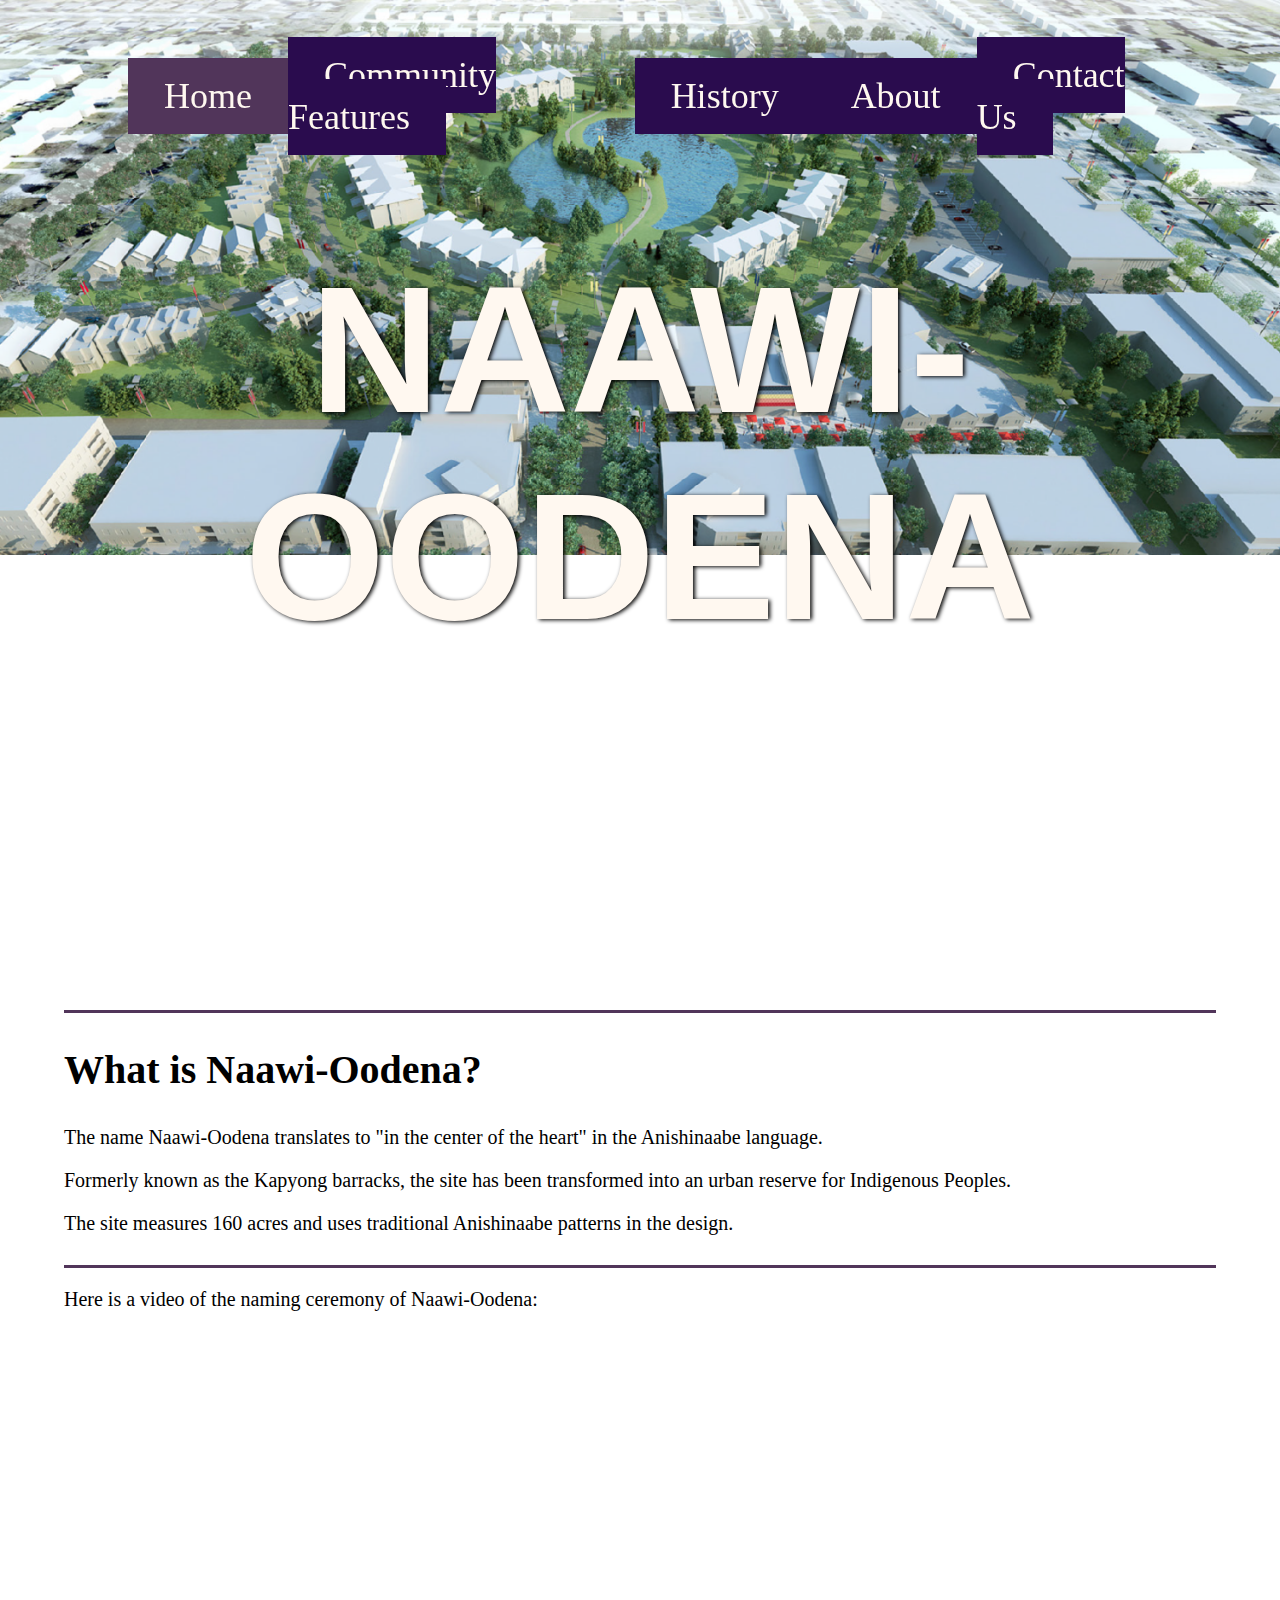
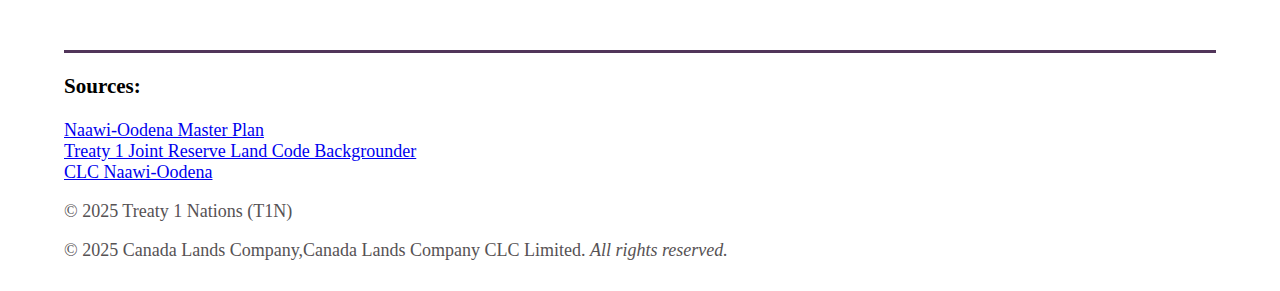
<file: index.html>
<!DOCTYPE html>
<html lang="en">
<head>
    <meta charset="UTF-8">
    <meta name="viewport" content="width=device-width, initial-scale=1.0">
    <title>Naawi-Oodena</title>
    <link rel="stylesheet" href="css/external.css">
    <style>
        /*
        Creates a 2% margin to the top and bottom of the website, and a 5% margin to the left and right.
        Gives background image of naawi-oodena with no repetition, makes width of background fill page and sets height to auto.
        Gives background color of floral white.
        */
        body {
            margin: 2% 5%;
            background: url(images/naawioodena.png) no-repeat;
            background-size: 100% auto;
        }
        /*Makes text color black*/
        main {
            color: black;
        }
        /*Displays list in nav as flex, flex-wrap value as no wrap.
        Justify content value is center, as well as align content and align items.
        Removes list styling*/
        nav {
            position: sticky;
            top: 0;
            padding: 12px 24px;
        }
        nav ul{
            display: flex;
            flex-wrap: nowrap;
            justify-content: center;
            align-items: center;
            list-style-type: none;
        }
        /*Gives list content a background of white and a font size of 36px*/
        nav ul li {
            font-size: 36px;
        }
        /*Removes underline from links within the list which is in the nav*/
        nav ul li a {
            text-decoration: none;
            background-color: #2A0C4E;
            color:#FFF8F0;
            padding: 18px 36px;
        }
        nav ul li a:hover {
            background-color: #FFF8F0;
            color: #2A0C4E;
        }
        #oodena {
            float: right;
            width: 720px;
            margin: 20px 10px;
        }
        footer p {
            color: #565254;
        }
    </style>
</head>
<body>
    <main>
        <header>
            <!--Navigation bar-->
            <nav>
                <!--Unordered list-->
                <ul>
                    <!--List content, links to other pages... Link to home page has a class with "active" as the value-->
                    <li><a class="active" href="index.html">Home</a></li>
                    <li><a href="community-features.html">Community Features</a></li>
                    <li><a href="history.html">History</a></li>
                    <li><a href="about.html">About</a></li>
                    <li><a href="contact-us.html">Contact Us</a></li>
                </ul>
            </nav>
            <!--Largest heading-->
            <h1>NAAWI-OODENA</h1>
        </header>
        <section>
            <h2>What is Naawi-Oodena?</h2>
            <p>
                The name Naawi-Oodena translates to "in the center of the heart" in the Anishinaabe language.
            </p>
            <p>
                Formerly known as the Kapyong barracks, the site has been transformed into an urban reserve for Indigenous Peoples.
            </p>
            <p>
                The site measures 160 acres and uses traditional Anishinaabe patterns in the design.
            </p>
        </section>
        <section class="lastsection">
            <p>Here is a video of the naming ceremony of Naawi-Oodena:</p>
            <iframe width="560" height="315" src="https://www.youtube.com/embed/GfUGDEJbd1E?si=3f5zK7rxTpQQH7RN" title="YouTube video player" frameborder="0" allow="accelerometer; autoplay; clipboard-write; encrypted-media; gyroscope; picture-in-picture; web-share" referrerpolicy="strict-origin-when-cross-origin" allowfullscreen></iframe>
        </section>
    </main>
    <footer>
        <h3>Sources:</h3>
        <a href="https://treaty1.ca/wp-content/uploads/2021/11/Kapyong-Barracks-Master-Plan.pdf" target="_blank" title="Link to Naawi-Oodena Master Plan PDF">Naawi-Oodena Master Plan</a>
        <br/>
        <a href="https://treaty1.ca/wp-content/uploads/2023/10/Treaty-One-Joint-Reserve-Land-Code-Backgrounder.pdf" target="_blank" title="Link to Treaty 1 Joint Reserve Land Code Backgrounder PDF">Treaty 1 Joint Reserve Land Code Backgrounder</a>
        <br/>
        <a href="https://www.clc-sic.ca/real-estate/naawi-oodena" target="_blank" title="Link to CLC page for Naawi-Oodena">CLC Naawi-Oodena</a>
        <br/>
        <p>&copy; 2025 Treaty 1 Nations (T1N)</p>
        <p>&copy; 2025 Canada Lands Company,Canada Lands Company CLC Limited. <i>All rights reserved.</i></p>
    </footer>
</body>
</html>
</file>
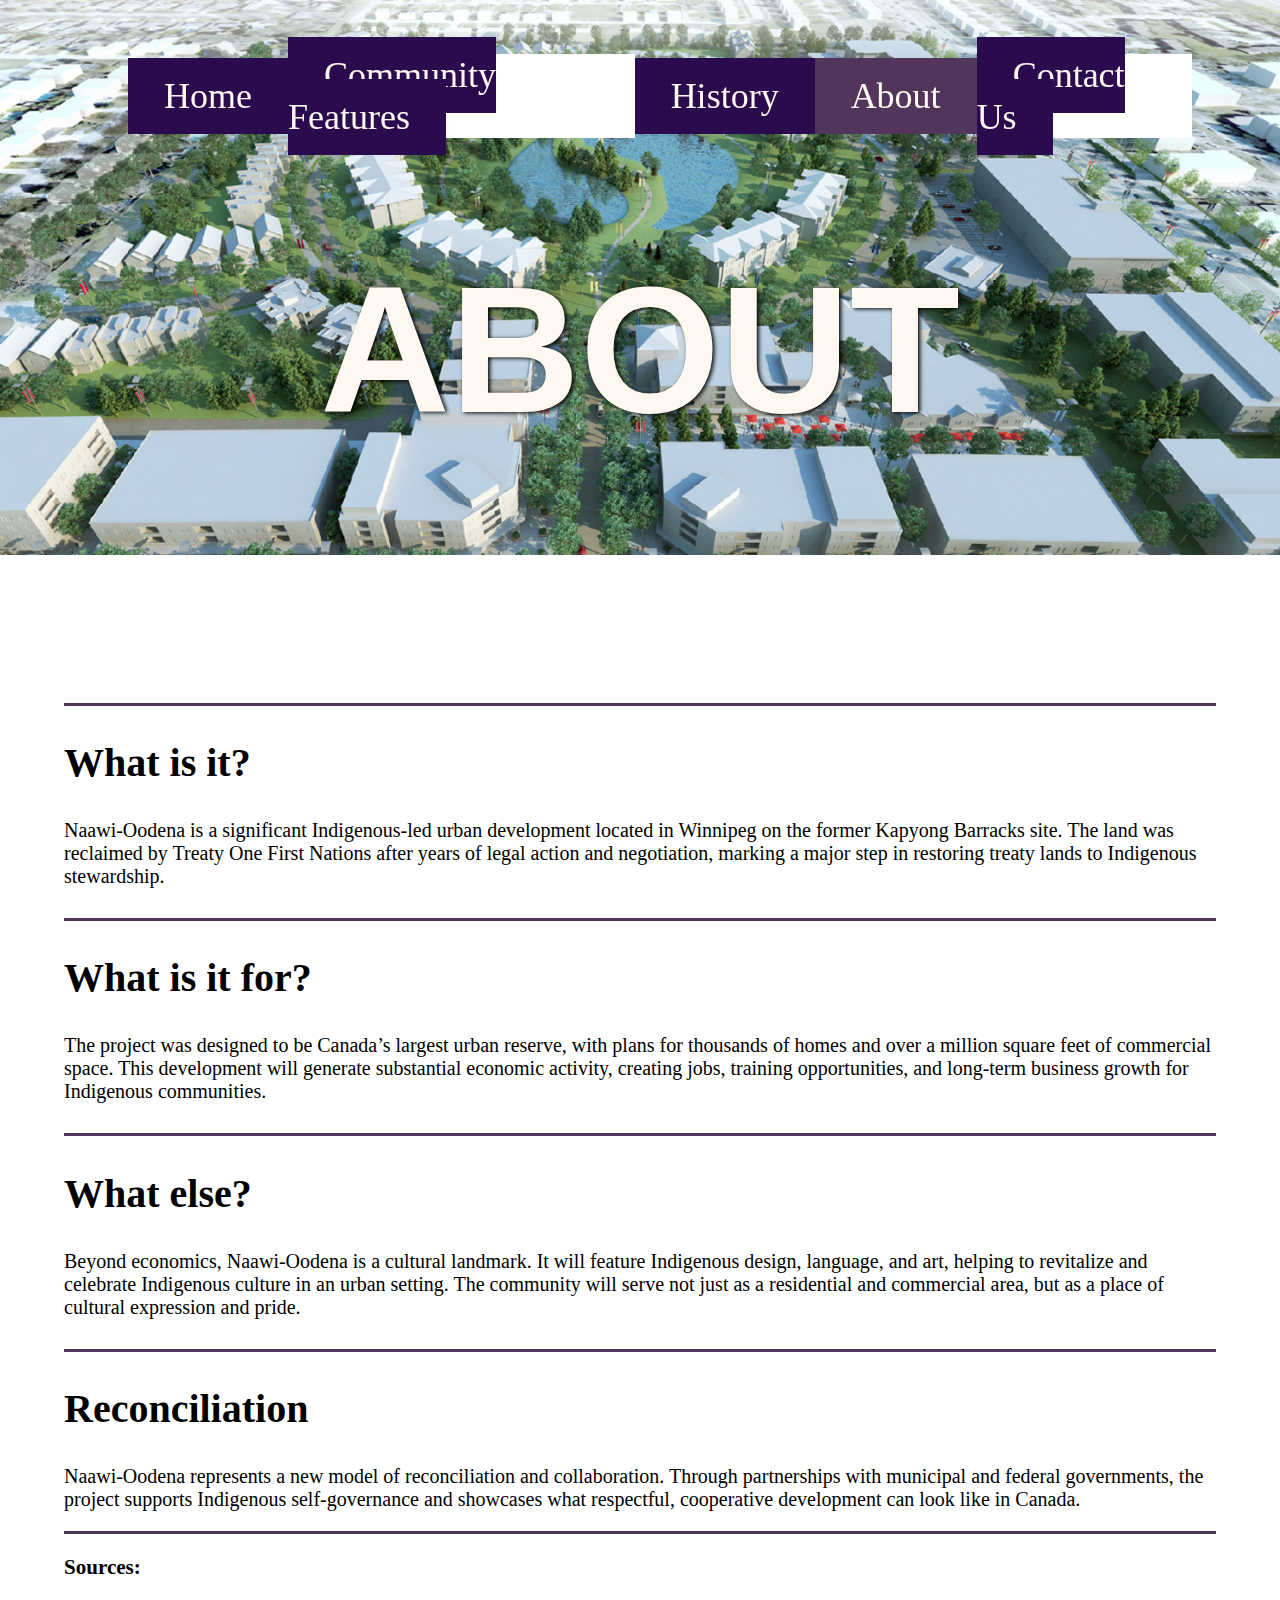
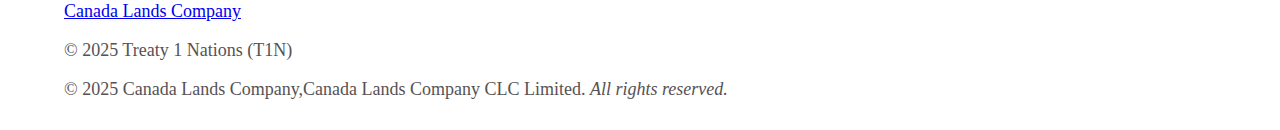
<file: about.html>
<!DOCTYPE html>
<html lang="en">
<head>
    <meta charset="UTF-8">
    <meta name="viewport" content="width=device-width, initial-scale=1.0">
    <!--Title-->
    <title>About Naawi-Oodena</title>
    <link rel="stylesheet" href="css/external.css">
    <!--Internal CSS starts-->
    <style>
        /*Creates a 2% margin to the top and bottom of the website, and a 5% margin to the left and right.
        Makes the background image ... without repeating, makes background width 100% of the web page, 
        and background height auto*/
        body {
            background: url(images/naawioodena.png) no-repeat;
            background-size: 100% auto;
        }
        /*Gives list content a background of white and a font size of 36px*/
        nav ul li {
            background-color: white;
            font-size: 36px;
        }
        /*Removes underline from links within the list in the nav, gives a background color of russian violet, 
        a font color of floral white, padding on the top and bottom of 18px, and left and right padding of 36px*/
        nav ul li a {
            text-decoration: none;
            background-color: #2A0C4E;
            color:#FFF8F0;
            padding: 18px 36px;
        }
        /**/
        nav ul li a:hover {
            background-color: #FFF8F0;
            color: #2A0C4E;
        }
        h1 {
            margin-bottom: 250px;
        }
    </style>
    <!--Internal CSS ends-->
</head>
<body>
    <main>
        <!--Header-->
        <header>
            <!--Navigation bar-->
            <nav>
                <!--Unordered list-->
                <ul>
                    <!--List content, links to other pages... Link to about page has a class with "active" as the value-->
                    <li><a href="index.html">Home</a></li>
                    <li><a href="community-features.html">Community Features</a></li>
                    <li><a href="history.html">History</a></li>
                    <li><a class="active" href="about.html">About</a></li>
                    <li><a href="contact-us.html">Contact Us</a></li>
                </ul>
            </nav>
            <!--Heading 1-->
            <h1>ABOUT</h1>
        </header>
        <!--Section-->
        <section>
            <!--Heading 2-->
            <h2>What is it?</h2>
            <!--Paragraph explaing what Naawi-Oodena is-->
            <p>
                Naawi-Oodena is a significant Indigenous-led urban development located in Winnipeg on the former Kapyong Barracks site. 
                The land was reclaimed by Treaty One First Nations after years of legal action and negotiation, 
                marking a major step in restoring treaty lands to Indigenous stewardship.
            </p>
        </section>
        <section>
            <h2>What is it for?</h2>
            <!--Paragraph explaining the purpose of Naawi-Oodena-->
            <p>
                The project was designed to be Canada’s largest urban reserve, with plans for thousands of homes and over a million square feet of commercial space. 
                This development will generate substantial economic activity, creating jobs, training opportunities, and long-term business growth for Indigenous communities.
            </p>
        </section>
        <section>
            <h2>What else?</h2>
            <!--Paragraph explaining what else other than economics Naawi-Oodena is for-->
            <p>
                Beyond economics, Naawi-Oodena is a cultural landmark. It will feature Indigenous design, language, and art, 
                helping to revitalize and celebrate Indigenous culture in an urban setting. 
                The community will serve not just as a residential and commercial area, but as a place of cultural expression and pride.
            </p>
        </section>
        <!--Section with a class value of lastsection-->
        <section class="lastsection">
            <h2>Reconciliation</h2>
            <!--Paragaraph explaining how it is tied to reconciliation-->
            <p>
                Naawi-Oodena represents a new model of reconciliation and collaboration. 
                Through partnerships with municipal and federal governments, the project supports 
                Indigenous self-governance and showcases what respectful, cooperative development can look like in Canada.
            </p>
        </section>
    </main>
    <footer>
        <h3>Sources:</h3>
        <a href="https://www.clc-sic.ca/real-estate/naawi-oodena" target="_blank" title="CLC Naawi-Oodena">Canada Lands Company</a>
        <p>&copy; 2025 Treaty 1 Nations (T1N)</p>
        <p>&copy; 2025 Canada Lands Company,Canada Lands Company CLC Limited. <i>All rights reserved.</i></p>
    </footer>
</body>
</html>
</file>
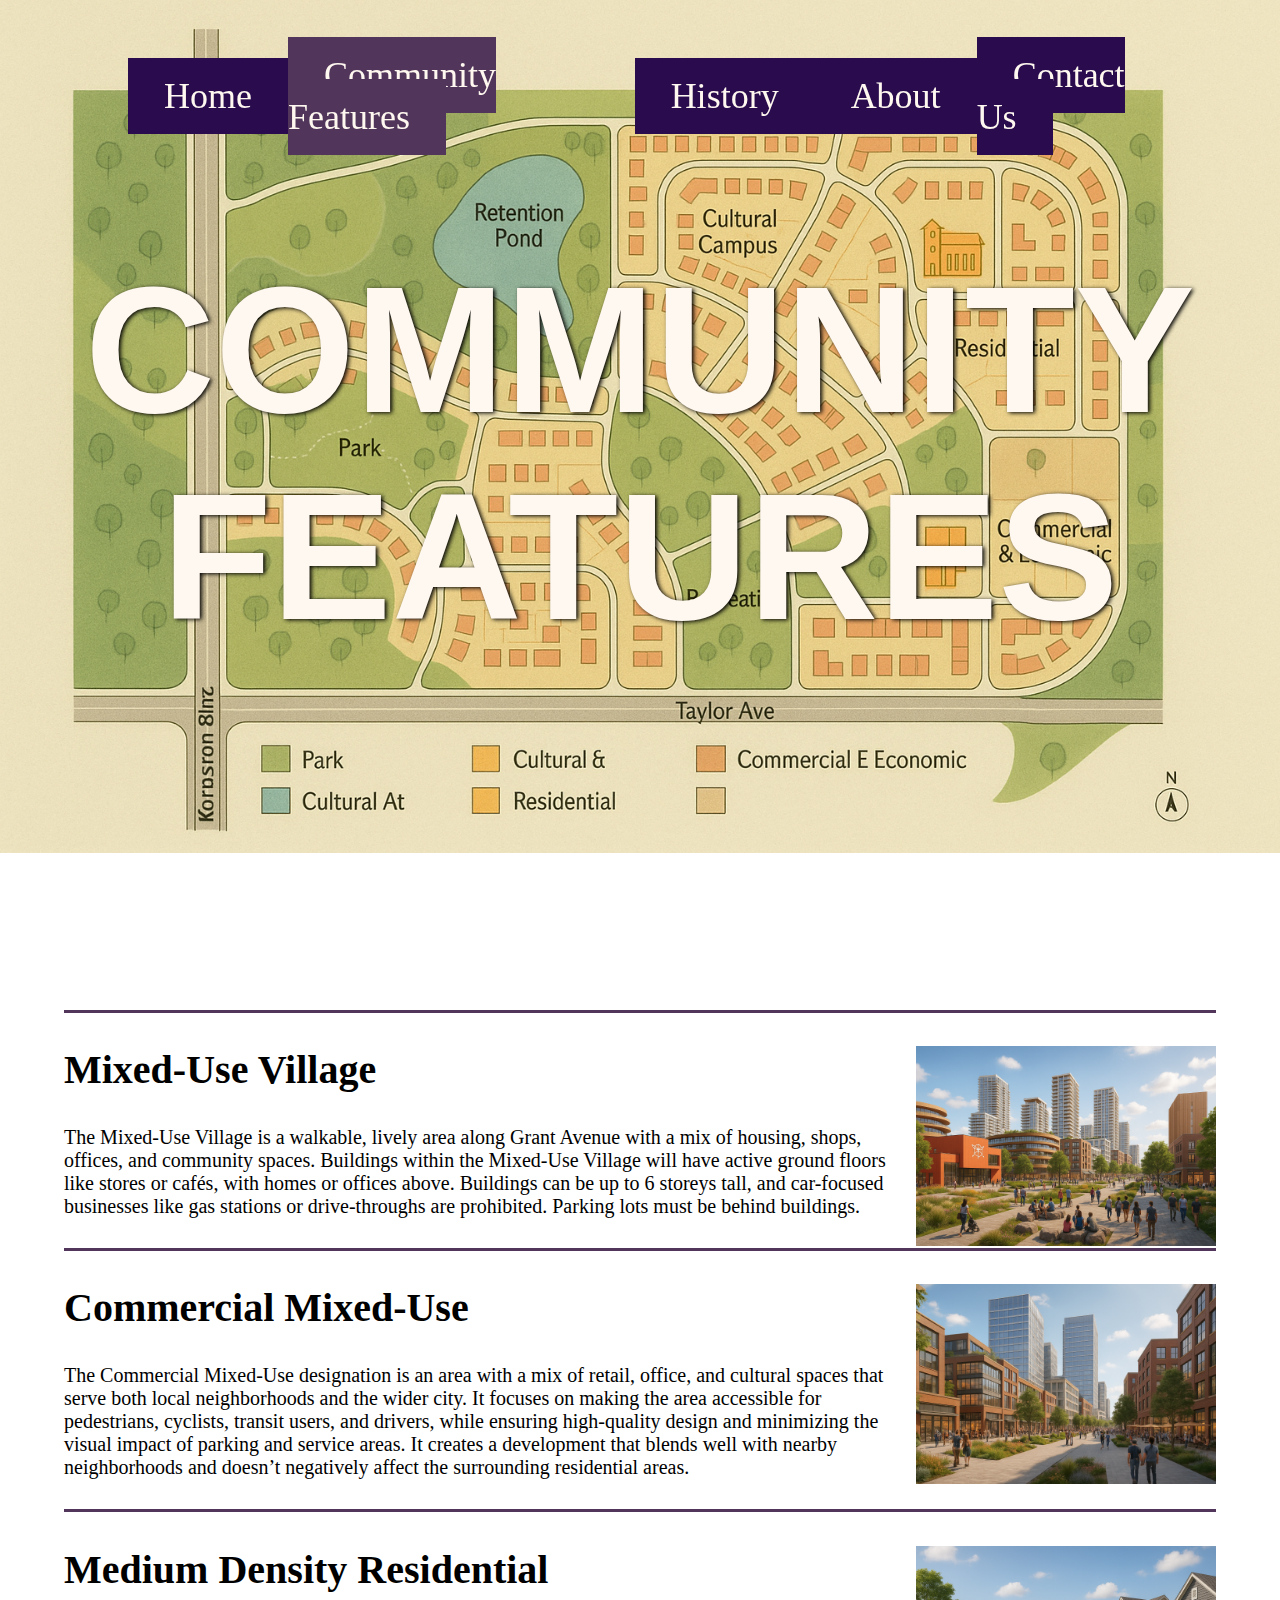
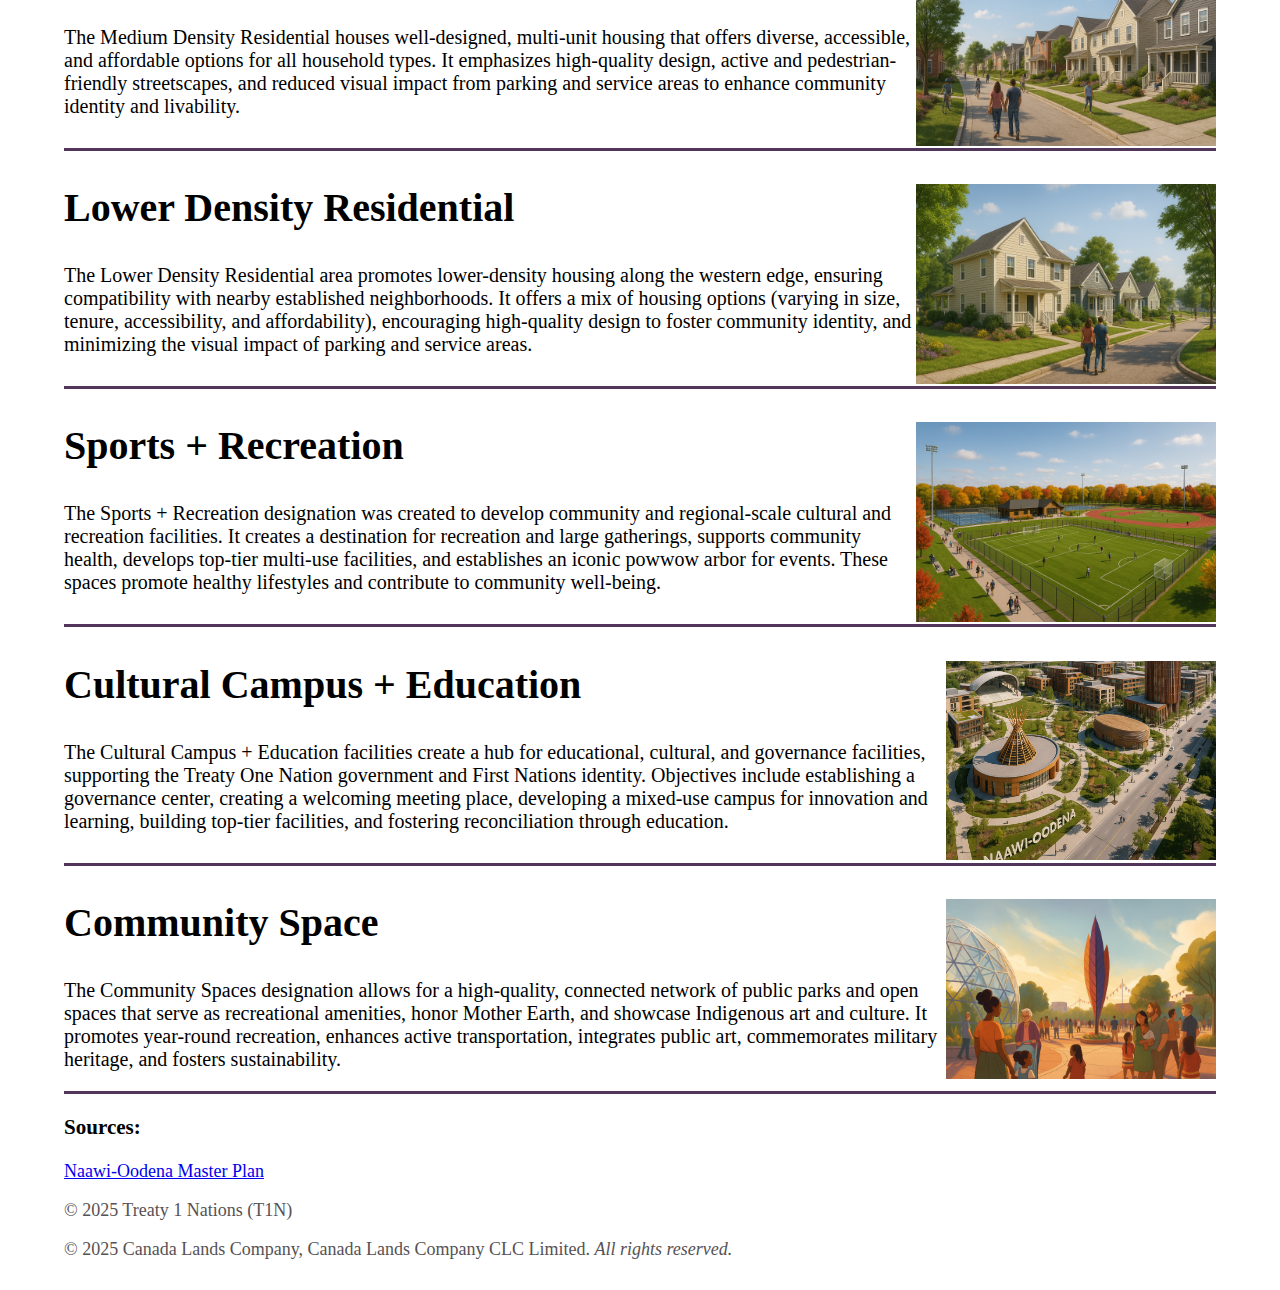
<file: community-features.html>
<!DOCTYPE html>
<html lang="en">
<head>
    <meta charset="UTF-8">
    <meta name="viewport" content="width=device-width, initial-scale=1.0">
    <title>Community Features</title>    
    <link rel="stylesheet" href="css/external.css">
    <style>
        /*Gives a background image of a map of Naawi-Oodena non-repeating, makes background image width
        100% and sets height to auto*/
        body {
            background: url(images/mapofNO.png) no-repeat;
            background-size: 100% auto;
        }
        /*Makes images in section elements float right, sets top margin to 5px, and left margin to 30px*/
        section img {
            float: right;
        }
    </style>
</head>
<body>
    <!--Main tag containing header, and sections-->
    <main>
        <!--Header tag containing navigation bar and heading 1-->
        <header>
            <!--Navigation bar-->
            <nav>
                <!--Unordered list-->
                <ul>
                    <!--List content, links to other pages... Link to community features page has a class with "active" as the value-->
                    <li><a href="index.html">Home</a></li>
                    <li><a class="active" href="community-features.html">Community Features</a></li>
                    <li><a href="history.html">History</a></li>
                    <li><a href="about.html">About</a></li>
                    <li><a href="contact-us.html">Contact Us</a></li>
                </ul>
            </nav>
            <!--Heading 1-->
            <h1>COMMUNITY FEATURES</h1>
        </header>
        <!--Section tags containing information about different area in Naawi-Oodena with images-->
        <section>
            <div>
                <img src="images/No.png" alt="Naawi-Oodena Mixed-Use Village filled with, housing areas, and people" width="300px" height="auto">
                <h2>Mixed-Use Village</h2>
                <p>
                    The Mixed-Use Village is a walkable, lively area along Grant Avenue with a mix of housing, shops, offices, and community spaces.
                    Buildings within the Mixed-Use Village will have active ground floors like stores or cafés, with homes or offices above. 
                    Buildings can be up to 6 storeys tall, and car-focused businesses like gas stations or drive-throughs are prohibited.
                    Parking lots must be behind buildings.
                </p>
            </div>
        </section>
        <section>
            <div>
                <img src="images/CMU.png" alt="Commercial Mixed-Use area filled with people, buildings, and bustling woth activity" width="300px" height="auto">
                <h2>Commercial Mixed-Use</h2>
                <p>
                    The Commercial Mixed-Use designation is an area with a mix of retail, office, and cultural spaces that serve both local neighborhoods and the wider city.
                    It focuses on making the area accessible for pedestrians, cyclists, transit users, and drivers, while ensuring high-quality design and minimizing the visual impact of parking and service areas.
                    It creates a development that blends well with nearby neighborhoods and doesn’t negatively affect the surrounding residential areas.
                </p>
            </div>
        </section>
        <section>
            <div>
                <img src="images/mdR.png" alt="Medium Density Residential area filled with people, houses, and roads" width="300px" height="auto">
                <h2>Medium Density Residential</h2>
                <p>
                    The Medium Density Residential houses well-designed, multi-unit housing that offers 
                    diverse, accessible, and affordable options for all household types.
                    It emphasizes high-quality design, active and pedestrian-friendly streetscapes, 
                    and reduced visual impact from parking and service areas to enhance community identity and livability.
                </p>
            </div>
        </section>
        <section>
            <div>
                <img src="images/ldr.png" alt="Lower Density Residential area filled with smaller houses, and roads" width="300px" height="auto">
                <h2>Lower Density Residential</h2>
                <p>
                    The Lower Density Residential area promotes lower-density housing along the western edge, 
                    ensuring compatibility with nearby established neighborhoods. 
                    It offers a mix of housing options (varying in size, tenure, accessibility, and affordability), 
                    encouraging high-quality design to foster community identity, and minimizing the visual impact of parking and service areas.
                </p>
            </div>
        </section>
        <section>
            <div>
                <img src="images/sprts.png" alt="Sports and Recreation area filled with people, trees, and fields for sport" width="300px" height="auto">
                <h2>Sports + Recreation</h2>
                <p>
                    The Sports + Recreation designation was created to develop community and regional-scale cultural and recreation facilities. 
                    It creates a destination for recreation and large gatherings, supports community health, 
                    develops top-tier multi-use facilities, and establishes an iconic powwow arbor for events. 
                    These spaces promote healthy lifestyles and contribute to community well-being.
                </p>
            </div>
        </section>
        <section>
            <div>
                <img src="images/cc&e.PNG" alt="Cultural Campus and Education area filled with cultural spaces and buildings for education" width="270px" height="auto">
                <h2>Cultural Campus + Education</h2>
                <p>
                    The Cultural Campus + Education facilities create a hub for educational, cultural, and governance facilities, 
                    supporting the Treaty One Nation government and First Nations identity. 
                    Objectives include establishing a governance center, creating a welcoming meeting place, developing a mixed-use campus for 
                    innovation and learning, building top-tier facilities, and fostering reconciliation through education.
                </p>
            </div>
        </section>
                <!--Section tag with a class of lastsection-->
        <section class="lastsection">
            <div>
                <img src="images/comspace.png" alt="Community Space area filled with trees, and people" width="270px" height="auto">
                <h2>Community Space</h2>
                <p>
                    The Community Spaces designation allows for a high-quality, connected network of public parks and open spaces 
                    that serve as recreational amenities, honor Mother Earth, and showcase Indigenous art and culture. 
                    It promotes year-round recreation, enhances active transportation, integrates public art, 
                    commemorates military heritage, and fosters sustainability.
                </p>
            </div>
        </section>
    </main>
    <!--Footer tag containing sources and copyright information-->
    <footer>
        <div>
            <!--Sources-->
            <h3>Sources:</h3>
            <a href="https://treaty1.ca/wp-content/uploads/2021/11/Kapyong-Barracks-Master-Plan.pdf" target="_blank" title="Link to Naawi-Oodena Master Plan">Naawi-Oodena Master Plan</a>
        </div>
        <div>
            <!--Copyright-->
            <p>&copy; 2025 Treaty 1 Nations (T1N)</p>
            <p>&copy; 2025 Canada Lands Company, Canada Lands Company CLC Limited. <i>All rights reserved.</i></p>
        </div>
        </footer>
</body>
</html>
</file>
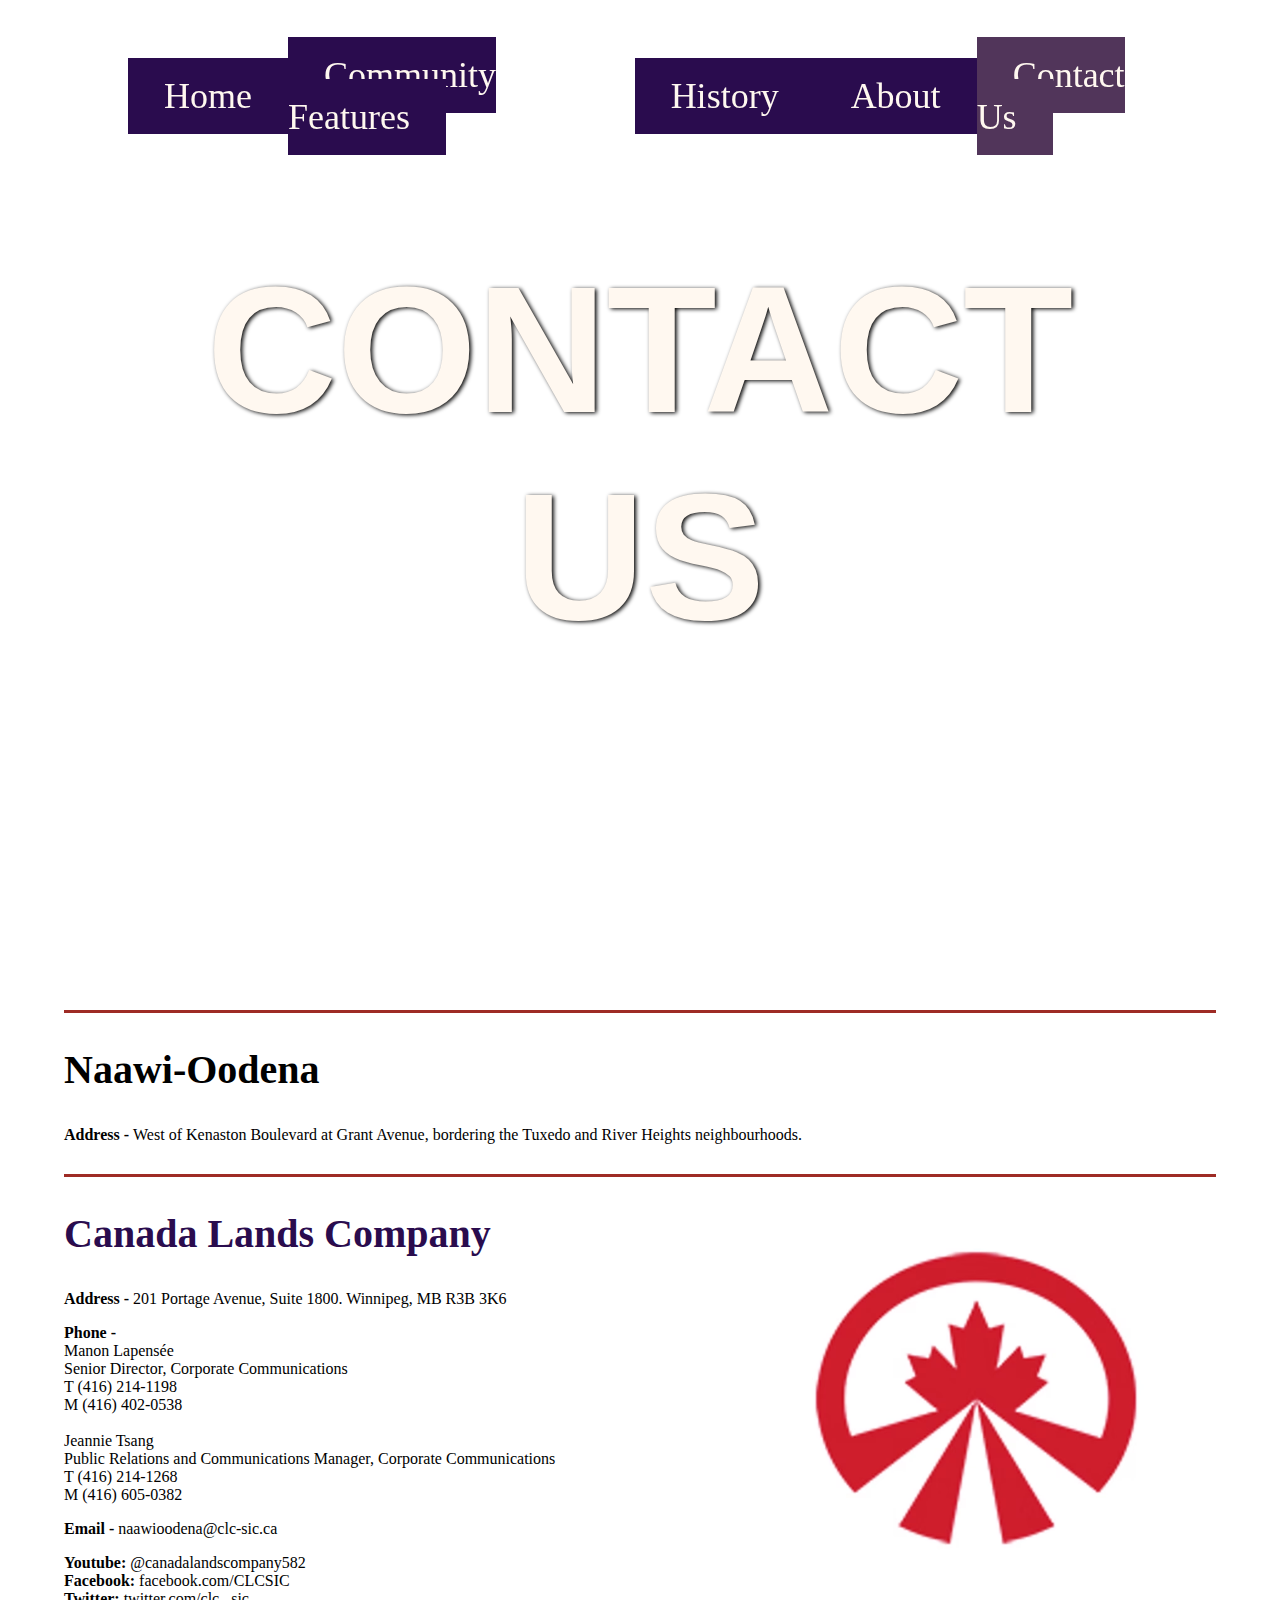
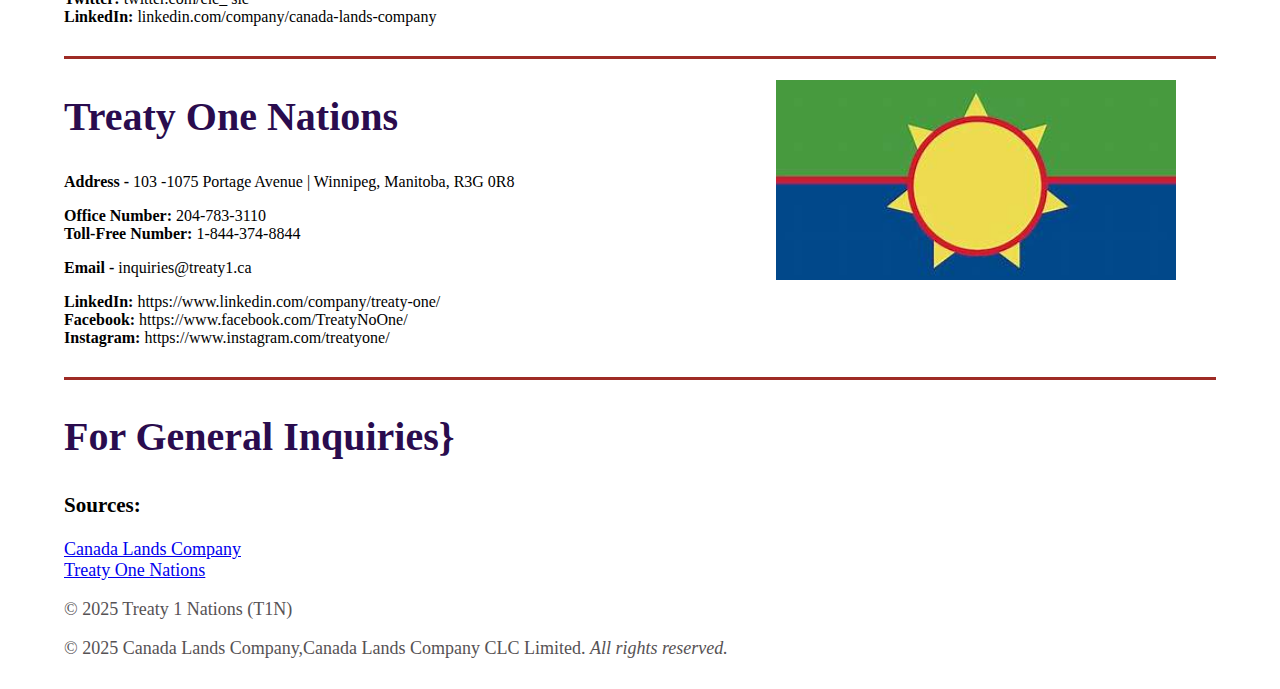
<file: contact-us.html>
<!DOCTYPE html>
<html lang="en">
<head>
    <meta charset="UTF-8">
    <meta name="viewport" content="width=device-width, initial-scale=1.0">
    <title>Contact Us</title>
    <link rel="stylesheet" href="css/external.css">
    <style>
        nav {
            position: sticky;
            top: 0;
            padding: 12px 24px;
        }
        nav ul{
            display: flex;
            flex-wrap: nowrap;
            justify-content: center;
            align-items: center;
            list-style-type: none;
        }
        /*Gives list content a background of white, a margin of 5px and padding of 10px on all sides, and a font size of 36px*/
        nav ul li {
            background-color: white;
            font-size: 36px;
        }
        /*Removes underline from links within the list which is in the nav*/
        nav ul li a {
            text-decoration: none;
            background-color: #2A0C4E;
            color:#FFF8F0;
            padding: 18px 36px;
        }
        nav ul li a:hover {
            background-color: #FFF8F0;
            color: #2A0C4E;
        }
        div {
            margin-top: 30px;
            border-top: 3px solid #9E2B25;
        }
        #lastdiv {
            border-bottom: 3px solid #9E2B25;
        }
        div a {
            text-decoration: none;
            color: #2A0C4E;
        }
        img {
            float: right;
            margin: 5px 0px 5px 25px;
            width: 400px;
        }
    </style>
</head>
<body>
    <main>
        <header>
            <!--Navigation bar-->
            <nav>
                <!--Unordered list-->
                <ul>
                    <!--List content, links to other pages... Link to history page has a class with "active" as the value-->
                    <li><a href="index.html">Home</a></li>
                    <li><a href="community-features.html">Community Features</a></li>
                    <li><a href="history.html">History</a></li>
                    <li><a href="about.html">About</a></li>
                    <li><a class="active" href="contact-us.html">Contact Us</a></li>
                </ul>
            </nav>
            <h1>CONTACT US</h1>
        </header>
        <div>
            <h2>Naawi-Oodena</h2>
            <p><b>Address - </b>West of Kenaston Boulevard at Grant Avenue, bordering the Tuxedo and River Heights neighbourhoods.</p>
        </div>
        <div>
            <figure>
                <img src="images/CLC.avif">
            </figure>
            <a href="https://www.clc-sic.ca/" target="_blank"><h2>Canada Lands Company</h2></a>
            <p><b>Address - </b>201 Portage Avenue, Suite 1800. Winnipeg, MB R3B 3K6</p>
            <p><b>Phone - </b>
                <br/>
                Manon Lapensée
                <br/>
                Senior Director, Corporate Communications
                <br/>
                T (416) 214-1198
                <br/>
                M (416) 402-0538
                <br/>
                <br/>
                Jeannie Tsang
                <br/>
                Public Relations and Communications Manager, Corporate Communications
                <br/>
                T (416) 214-1268
                <br/>
                M (416) 605-0382 
            </p>
            <p><b>Email - </b>naawioodena@clc-sic.ca</p>
            <p><b>Youtube: </b>@canadalandscompany582
                <br/>
                <b>Facebook: </b>facebook.com/CLCSIC
                <br/>
                <b>Twitter: </b>twitter.com/clc_ sic
                <br/>
                <b>LinkedIn: </b>linkedin.com/company/canada-lands-company
            </p>
        </div>
        <div>
            <figure>
                <img src="images/treaty1flag.jpg" alt="Image of Treaty 1 Nations Flag" width="400px" height="auto">
            </figure>
            <a href="https://treaty1.ca/" target="_blank"><h2>Treaty One Nations</h2></a>
            <p><b>Address - </b>103 -1075 Portage Avenue | Winnipeg, Manitoba, R3G 0R8 </p>
            <p><b>Office Number: </b>204-783-3110
                <br/>
                <b>Toll-Free Number: </b>1-844-374-8844
            </p>
            <p><b>Email - </b>inquiries@treaty1.ca</p>
            <p><b>LinkedIn: </b>https://www.linkedin.com/company/treaty-one/
                <br/>
                <b>Facebook: </b>https://www.facebook.com/TreatyNoOne/
                <br/>
                <b>Instagram: </b>https://www.instagram.com/treatyone/
            </p>
        </div>
        <div>
            <a href="form.html" target="_blank"><h2>For General Inquiries}</h2></a>
        </div>
    </main>
    <footer>
        <h3>Sources:</h3>
        <a href="https://www.clc-sic.ca/" target="_blank" title="Canada Lands Company">Canada Lands Company</a>
        <br/>
        <a href="https://treaty1.ca/" target="_blank" title="Treaty 1 Nations">Treaty One Nations</a>
        <p>&copy; 2025 Treaty 1 Nations (T1N)</p>
        <p>&copy; 2025 Canada Lands Company,Canada Lands Company CLC Limited. <i>All rights reserved.</i></p>
    </footer>
</body>
</html>
</file>
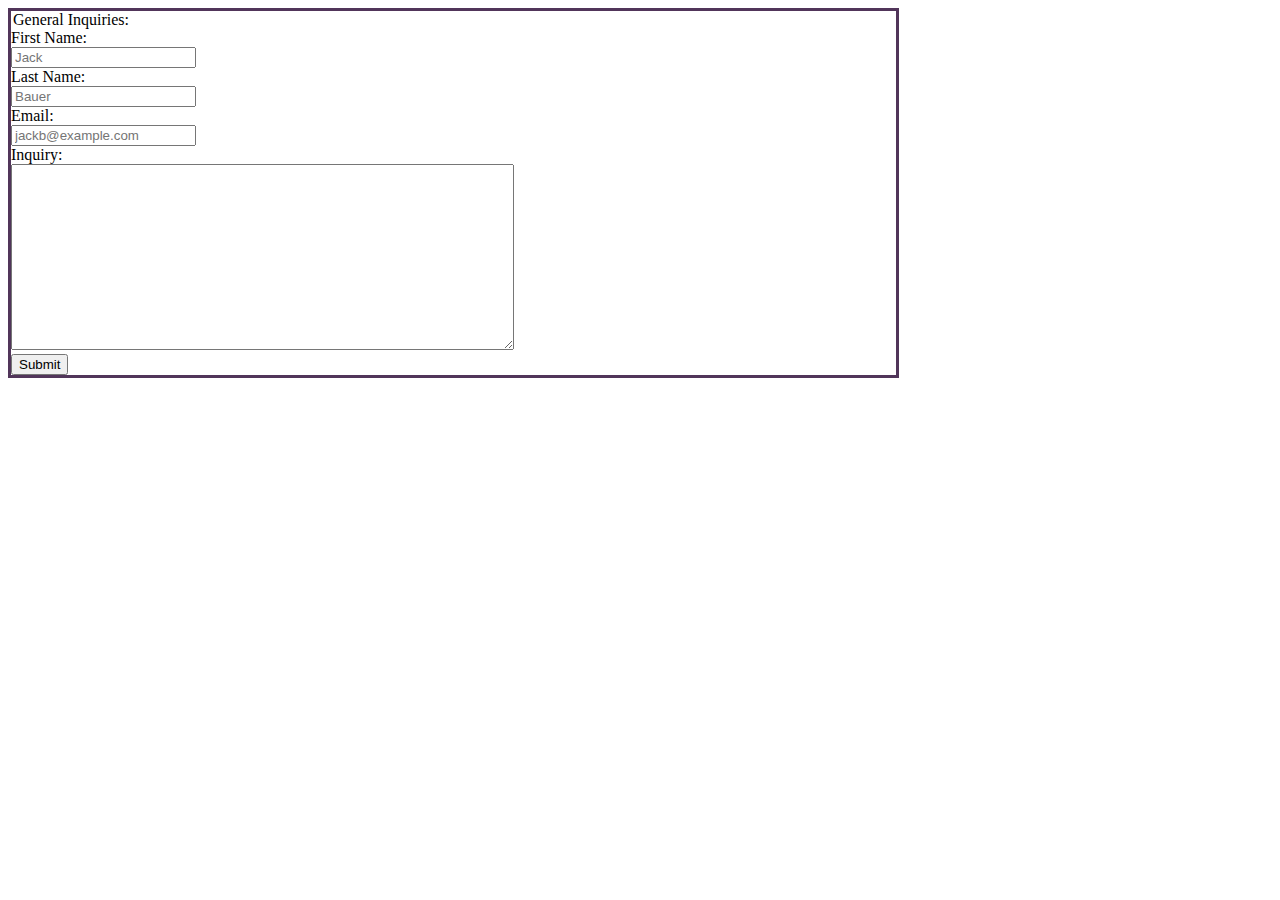
<file: form.html>
<!DOCTYPE html>
<html lang="en">
<head>
    <meta charset="UTF-8">
    <meta name="viewport" content="width=device-width, initial-scale=1.0">
    <title>General Inquiries</title>
    <style>
        div {
            border: 3px solid #51355A;
            width: 70%;
        }
    </style>
</head>
<body>
    <div id="lastdiv">
            <legend>General Inquiries:</legend>
            <form>
                <label for="fname">First Name:</label>
                <br/>
                <input type="text" id="fname" name="fname" placeholder="Jack">
                <br/>
                <label for="lname">Last Name:</label>
                <br/>
                <input type="text" id="lname" name="lname" placeholder="Bauer">
                <br/>
                <label for="email">Email:</label>
                <br/>
                <input type="text" id="email" name="email" placeholder="jackb@example.com">
                <br/>
                <label for="inquiries">Inquiry: </label>
                <br/>
                <textarea name="inquiries" id="inquiries" rows="12" cols="60"></textarea>
                <br/>
                <input type="submit" value="Submit">
            </form>
        </div>
</body>
</html>
</file>
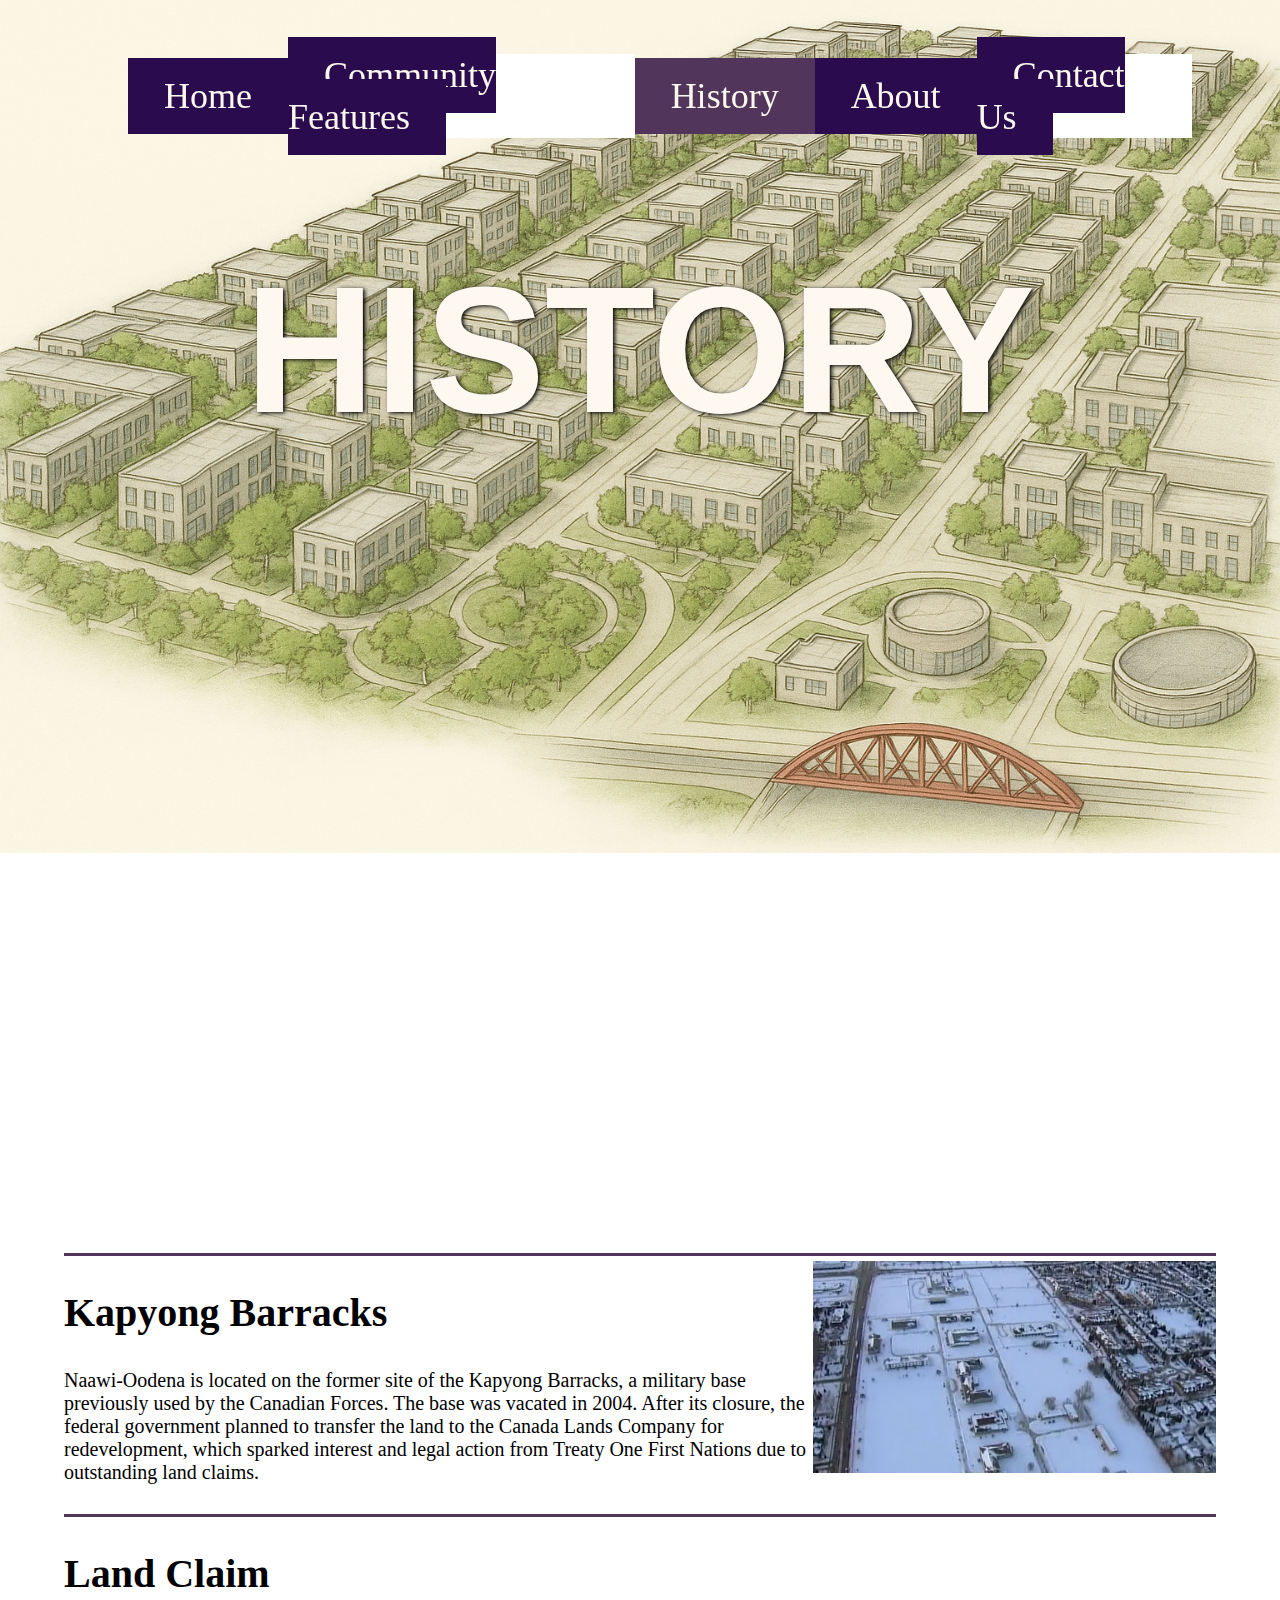
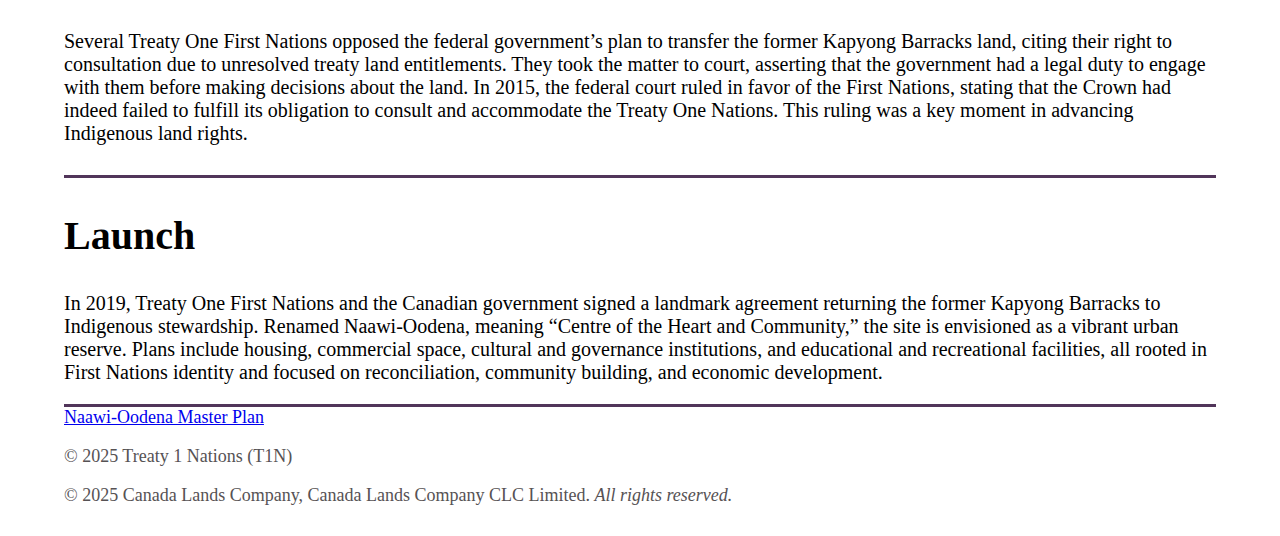
<file: history.html>
<!DOCTYPE html>
<html lang="en">
<head>
    <meta charset="UTF-8">
    <meta name="viewport" content="width=device-width, initial-scale=1.0">
    <title>History</title>
    <link rel="stylesheet" href="css/external.css">
    <style>
        /*Creates a 2% margin to the top and bottom of the website, and a 5% margin to the left and right*/
        body {
            margin: 2% 5%;
            background: url(images/NOpast.png) no-repeat;
            background-size: 100% auto;
        }
        nav {
            position: sticky;
            top: 0;
            padding: 12px 24px;
        }
        nav ul{
            display: flex;
            flex-wrap: nowrap;
            justify-content: center;
            align-items: center;
            list-style-type: none;
        }
        /*Gives list content a background of white, a margin of 5px and padding of 10px on all sides, and a font size of 36px*/
        nav ul li {
            background-color: white;
            font-size: 36px;
        }
        /*Removes underline from links within the list which is in the nav*/
        nav ul li a {
            text-decoration: none;
            background-color: #2A0C4E;
            color:#FFF8F0;
            padding: 18px 36px;
        }
        nav ul li a:hover {
            background-color: #FFF8F0;
            color: #2A0C4E;
        }
        img {
            float: right;
            margin-top: 5px;
        }
        #section1 {
            margin-top: 800px;
        }
    </style>
</head>
<body>
    <main>
        <header>
            <!--Navigation bar-->
            <nav>
                <!--Unordered list-->
                <ul>
                    <!--List content, links to other pages... Link to history page has a class with "active" as the value-->
                    <li><a href="index.html">Home</a></li>
                    <li><a href="community-features.html">Community Features</a></li>
                    <li><a class="active" href="history.html">History</a></li>
                    <li><a href="about.html">About</a></li>
                    <li><a href="contact-us.html">Contact Us</a></li>
                </ul>
            </nav>
            <h1>HISTORY</h1>
        </header>
        <section id="section1">
            <img src="images/Kapyong.webp" alt="Former Naawi-Oodena site known as Kapyong Barracks view from above" width="35%" height="auto">
            <h2>Kapyong Barracks</h2>
            <p>
                Naawi-Oodena is located on the former site of the Kapyong Barracks, a military base previously used by the Canadian Forces. 
                The base was vacated in 2004. 
                After its closure, the federal government planned to transfer the land to the Canada Lands Company for redevelopment, 
                which sparked interest and legal action from Treaty One First Nations due to outstanding land claims.
            </p>
        </section>
        <section>
            <h2>Land Claim</h2>
            <p>
                Several Treaty One First Nations opposed the federal government’s plan to transfer the former Kapyong Barracks land, 
                citing their right to consultation due to unresolved treaty land entitlements. 
                They took the matter to court, asserting that the government had a legal duty to engage with them before making decisions about the land. 
                In 2015, the federal court ruled in favor of the First Nations, stating that the 
                Crown had indeed failed to fulfill its obligation to consult and accommodate the Treaty One Nations. 
                This ruling was a key moment in advancing Indigenous land rights.
            </p>
        </section>
        <section class="lastsection">
            <h2>Launch</h2>
            <p>In 2019, Treaty One First Nations and the Canadian government signed a landmark agreement returning the former Kapyong Barracks to 
                Indigenous stewardship. Renamed Naawi-Oodena, meaning “Centre of the Heart and Community,” the site is envisioned as a vibrant urban reserve. 
                Plans include housing, commercial space, cultural and governance institutions, and educational and recreational facilities, 
                all rooted in First Nations identity and focused on reconciliation, community building, and economic development.
            </p>
        </section>
    </main>
    <footer>
        <a href="https://treaty1.ca/wp-content/uploads/2021/11/Kapyong-Barracks-Master-Plan.pdf" target="_blank" title="Naawi-Oodena Master Plan">Naawi-Oodena Master Plan</a>
        <p>&copy; 2025 Treaty 1 Nations (T1N)</p>
        <p>&copy; 2025 Canada Lands Company, Canada Lands Company CLC Limited. <i>All rights reserved.</i></p>
    </footer>
</body>
</html>
</file>
<file: css/external.css>
/*
I chose an analogous color scheme because I felt that it best represented the purpose of my website.
An analogous color scheme is a color scheme that uses colors that are next to each other on the color wheel.
The way the colors go from 1 to the other is similar to the way Naawi-Oodena went from the Kapyong Barracks to Naawi-Oodena,
which is why I chose this color scheme.
*/
/*Gives all elements with a class value of active a background color of english violet and a font color of floral white.
It uses english violet which is one of the colors of my color scheme*/
.active {
    background-color: #51355A;
    color:#FFF8F0;
}
body {
    margin: 2% 5%;
}
/*Gives section element across all pages a top margin of 30px and a 3px solid english violet border at the top.*/
section {
    margin-top: 30px;
    border-top: 3px solid #51355A;
}
/*Makes footer font size 18px, and bottom magin 30px*/
footer {
    font-size: 18px;
    margin-bottom: 30px;
}
/*gives a 3px solid english violet border at the bottom of every element with a class value of lastsection*/
.lastsection {
    border-bottom: 3px solid #51355A
}
/*Makes font size for paragraphs in section elements 20px*/
section p {
    font-size: 20px;
}
/*Aligns text to center, gives a font family of Franklin Gothic Medium, Arial Narrow, Arial, and Sans-Serif, 
makes font size 180px, font color floral white, top margin 80px, bottom margin 350px, 
text shadow down 2px, to the right 1px, 4px blurry, and makes it black*/
h1 {
    text-align: center;
    font-family: 'Franklin Gothic Medium', 'Arial Narrow', Arial, sans-serif;
    font-size: 180px;
    color: #FFF8F0;
    margin-top: 80px;
    margin-bottom: 350px;
    text-shadow: 2px 1px 4px black;
}
/*Makes heading 2 font size 40px*/
h2 {
    font-size: 40px;
}
/*Makes nav bar stick to top of page when you scroll, gives nav bar a top and bottom padding of 12px,
and a left and right padding of 36px*/
nav {
    position: sticky;
    top: 0;
    padding: 12px 24px;
}
/*Displays list in nav as flex, flex-wrap value as no wrap.
Justify content value is center, as well as align content and align items.
Removes list styling*/
nav ul{
    display: flex;
    flex-wrap: nowrap;
    justify-content: center;
    align-items: center;
    list-style-type: none;
}/*Gives list content a background of white and a font size of 36px*/
nav ul li {
    font-size: 36px;
}
/*Removes underline from links within the list which is in the nav*/
nav ul li a {
    text-decoration: none;
    background-color: #2A0C4E;
    color:#FFF8F0;
    padding: 18px 36px;
}
nav ul li a:hover {
    background-color: #FFF8F0;
    color: #2A0C4E;
}
/*Gives footer paragraphs a font color of ash plum*/
footer p {
    color: #565254;
}
</file>
